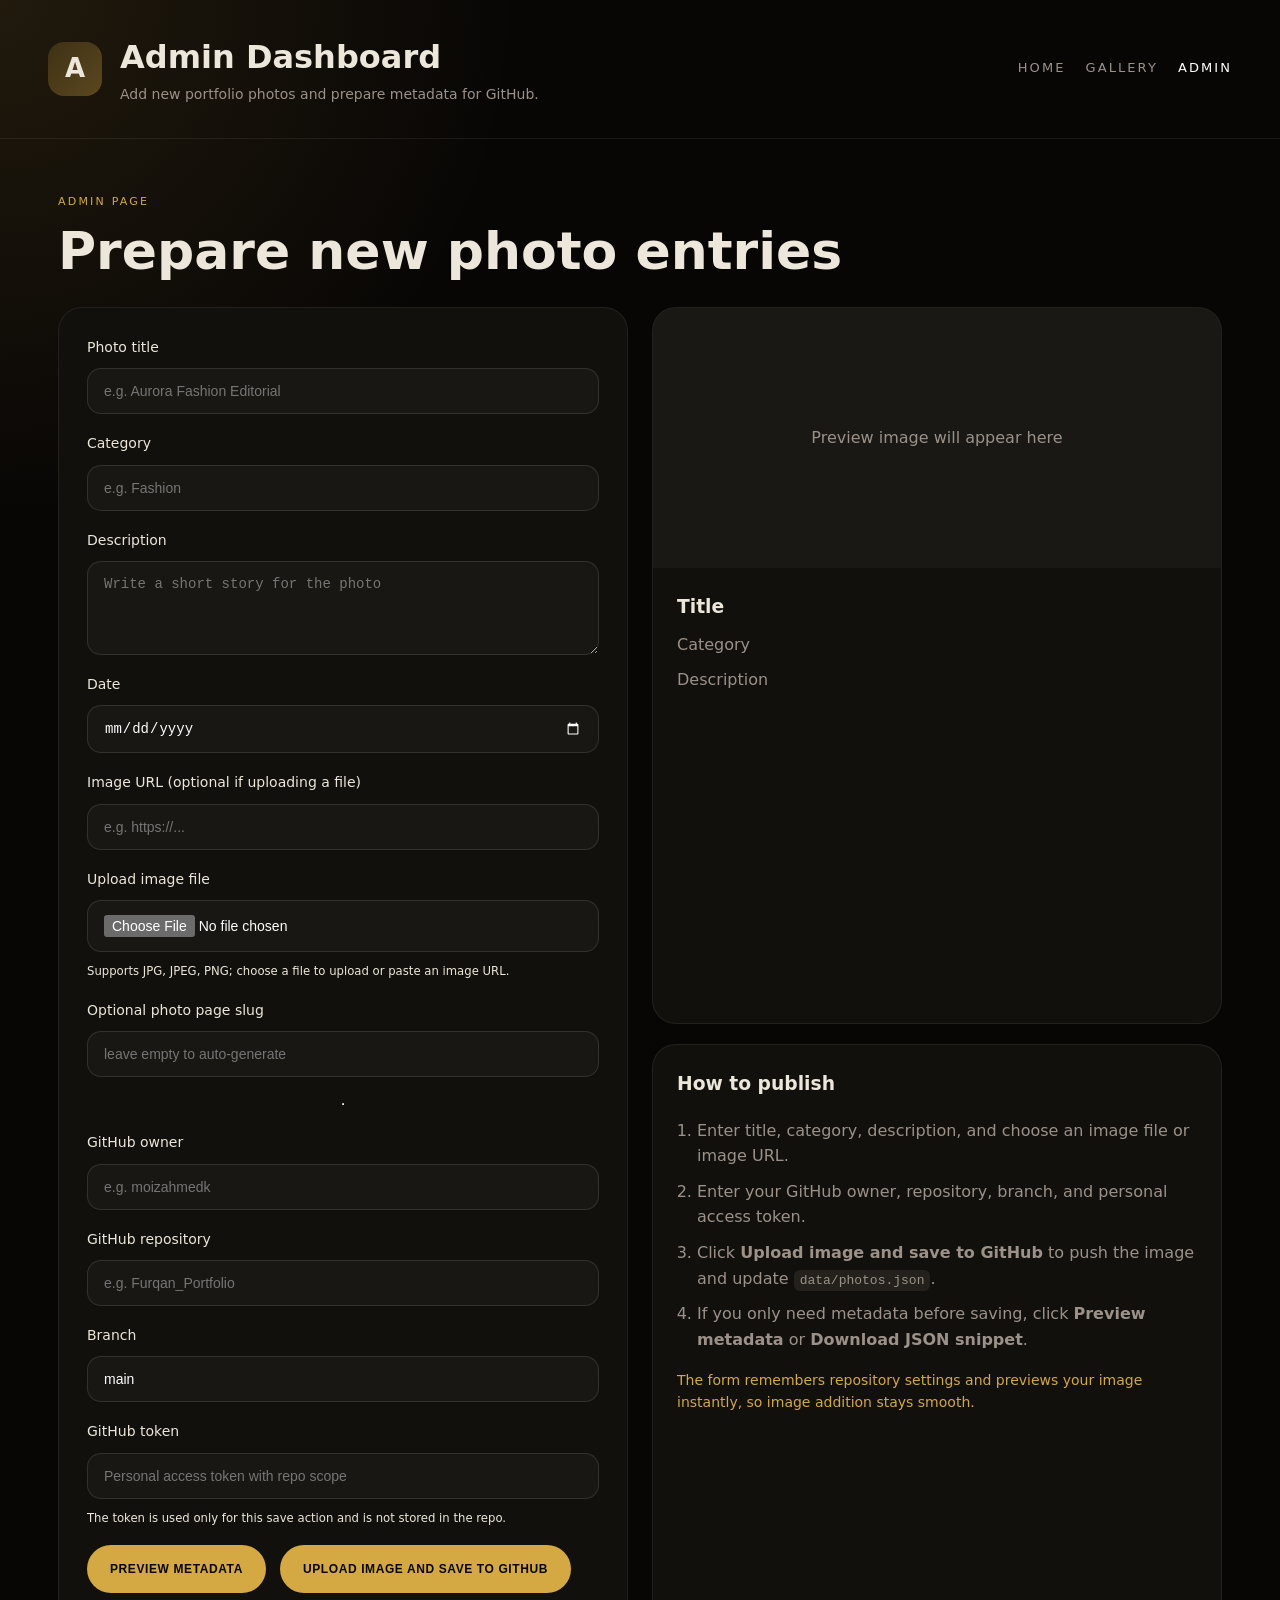
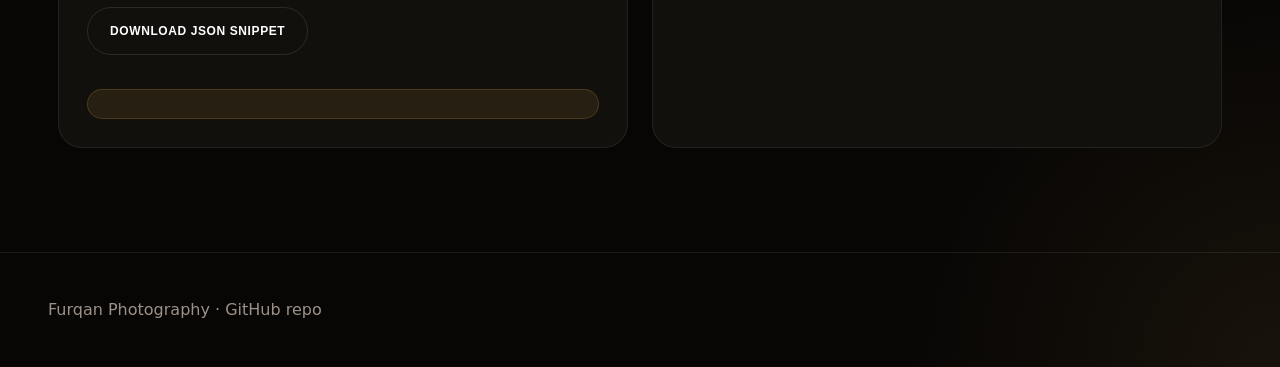
<file: admin.html>
<!DOCTYPE html>
<html lang="en">
<head>
  <meta charset="UTF-8">
  <meta name="viewport" content="width=device-width, initial-scale=1.0">
  <title>Admin · Furqan Photography</title>
  <link rel="stylesheet" href="assets/css/style.css">
</head>
<body>
  <header class="site-header">
    <div class="brand">
      <span class="brand-mark">A</span>
      <div>
        <h1>Admin Dashboard</h1>
        <p>Add new portfolio photos and prepare metadata for GitHub.</p>
      </div>
    </div>
    <nav class="site-nav">
      <a href="index.html">Home</a>
      <a href="gallery.html">Gallery</a>
      <a href="admin.html" class="active">Admin</a>
    </nav>
  </header>

  <main>
    <section class="section-block admin-block">
      <div class="section-header">
        <span class="eyebrow">Admin Page</span>
        <h2>Prepare new photo entries</h2>
      </div>

      <div class="admin-grid">
        <form id="photo-form" class="admin-form">
          <label>
            Photo title
            <input type="text" id="title" required placeholder="e.g. Aurora Fashion Editorial">
          </label>
          <label>
            Category
            <input type="text" id="category" required placeholder="e.g. Fashion">
          </label>
          <label>
            Description
            <textarea id="description" rows="4" placeholder="Write a short story for the photo"></textarea>
          </label>
          <label>
            Date
            <input type="date" id="date">
          </label>
          <label>
            Image URL (optional if uploading a file)
            <input type="url" id="image" placeholder="e.g. https://...">
          </label>
          <label>
            Upload image file
            <input type="file" id="image-file" accept=".png,.jpg,.jpeg">
            <small>Supports JPG, JPEG, PNG; choose a file to upload or paste an image URL.</small>
          </label>
          <label>
            Optional photo page slug
            <input type="text" id="slug" placeholder="leave empty to auto-generate">
          </label>
          <hr>
          <label>
            GitHub owner
            <input type="text" id="github-owner" placeholder="e.g. moizahmedk">
          </label>
          <label>
            GitHub repository
            <input type="text" id="github-repo" placeholder="e.g. Furqan_Portfolio">
          </label>
          <label>
            Branch
            <input type="text" id="github-branch" value="main" placeholder="main">
          </label>
          <label>
            GitHub token
            <input type="password" id="github-token" autocomplete="off" placeholder="Personal access token with repo scope">
            <small>The token is used only for this save action and is not stored in the repo.</small>
          </label>
          <div class="admin-actions">
            <button type="submit" class="btn btn-primary">Preview metadata</button>
            <button type="button" id="save-github" class="btn btn-primary">Upload image and save to GitHub</button>
            <button type="button" id="download-json" class="btn btn-secondary">Download JSON snippet</button>
          </div>
          <div id="save-status" class="save-status"></div>
        </form>

        <div class="admin-preview">
          <div class="preview-card" id="preview-card">
            <div class="preview-image" id="preview-image">Preview image will appear here</div>
            <div class="preview-details">
              <h3 id="preview-title">Title</h3>
              <p id="preview-category">Category</p>
              <p id="preview-description">Description</p>
            </div>
          </div>
          <div class="admin-notes">
            <h3>How to publish</h3>
            <ol>
              <li>Enter title, category, description, and choose an image file or image URL.</li>
              <li>Enter your GitHub owner, repository, branch, and personal access token.</li>
              <li>Click <strong>Upload image and save to GitHub</strong> to push the image and update <code>data/photos.json</code>.</li>
              <li>If you only need metadata before saving, click <strong>Preview metadata</strong> or <strong>Download JSON snippet</strong>.</li>
            </ol>
            <p class="note">The form remembers repository settings and previews your image instantly, so image addition stays smooth.</p>
          </div>
        </div>
      </div>
    </section>
  </main>

  <footer class="site-footer">
    <p>Furqan Photography · <a href="https://github.com/moizahmedk/Furqan_Portfolio" target="_blank">GitHub repo</a></p>
  </footer>

  <script src="assets/js/admin.js"></script>
</body>
</html>
</file>
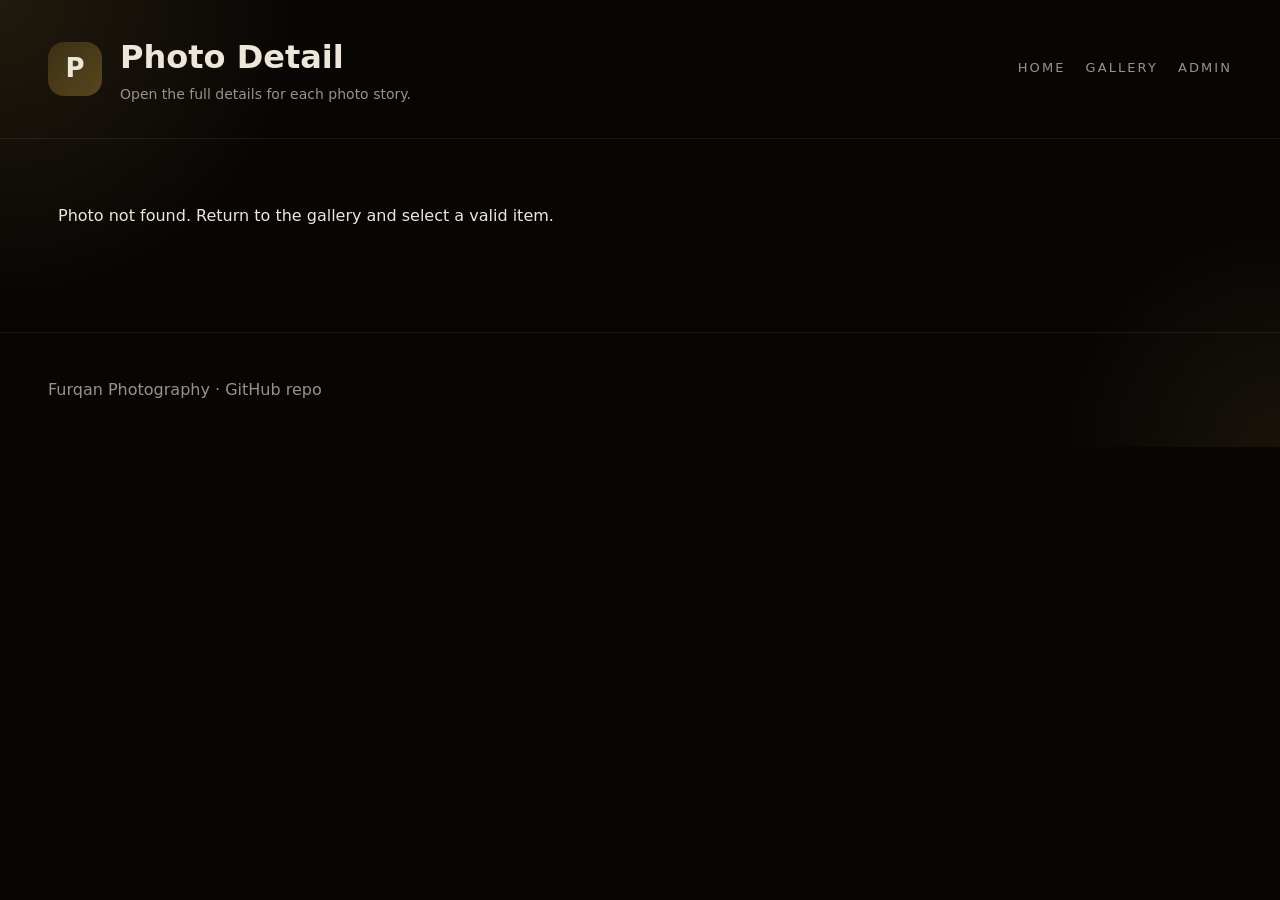
<file: photo.html>
<!DOCTYPE html>
<html lang="en">
<head>
  <meta charset="UTF-8">
  <meta name="viewport" content="width=device-width, initial-scale=1.0">
  <title>Photo Detail · Furqan Photography</title>
  <link rel="stylesheet" href="assets/css/style.css">
</head>
<body>
  <header class="site-header">
    <div class="brand">
      <span class="brand-mark">P</span>
      <div>
        <h1>Photo Detail</h1>
        <p>Open the full details for each photo story.</p>
      </div>
    </div>
    <nav class="site-nav">
      <a href="index.html">Home</a>
      <a href="gallery.html">Gallery</a>
      <a href="admin.html">Admin</a>
    </nav>
  </header>

  <main>
    <section class="section-block detail-block">
      <div id="photo-detail" class="photo-detail"></div>
    </section>
  </main>

  <footer class="site-footer">
    <p>Furqan Photography · <a href="https://github.com/moizahmedk/Furqan_Portfolio" target="_blank">GitHub repo</a></p>
  </footer>

  <script src="assets/js/photo.js"></script>
</body>
</html>
</file>
<file: assets/css/style.css>
:root {
  color-scheme: dark;
  font-family: Inter, system-ui, -apple-system, BlinkMacSystemFont, "Segoe UI", sans-serif;
  background: #080605;
  color: #ece7da;
  --surface: #12100d;
  --surface-2: #1d1a17;
  --border: rgba(236,231,218,.08);
  --gold: #d4a843;
  --muted: #9b9188;
  --success: #2bbc8a;
}

* {
  box-sizing: border-box;
}

html, body {
  margin: 0;
  min-height: 100%;
}

body {
  background: radial-gradient(circle at top left, rgba(212,168,67,.12), transparent 22%),
              radial-gradient(circle at bottom right, rgba(212,168,67,.08), transparent 16%),
              #080605;
  line-height: 1.6;
}

a {
  color: inherit;
  text-decoration: none;
}

img {
  max-width: 100%;
  display: block;
}

.site-header {
  display: flex;
  justify-content: space-between;
  align-items: center;
  gap: 24px;
  padding: 32px 48px;
  border-bottom: 1px solid rgba(236,231,218,.08);
}

.brand {
  display: flex;
  align-items: center;
  gap: 18px;
}

.brand-mark {
  display: inline-flex;
  align-items: center;
  justify-content: center;
  width: 54px;
  height: 54px;
  border-radius: 16px;
  background: linear-gradient(135deg, rgba(212,168,67,.18), rgba(212,168,67,.35));
  font-size: 26px;
  font-weight: 700;
}

.brand h1,
.brand p {
  margin: 0;
}

.brand h1 {
  font-size: clamp(22px, 2.5vw, 32px);
}

.brand p {
  color: var(--muted);
  font-size: 14px;
}

.site-nav {
  display: flex;
  gap: 20px;
  flex-wrap: wrap;
}

.site-nav a {
  color: var(--muted);
  font-size: 13px;
  letter-spacing: .16em;
  text-transform: uppercase;
  padding: 10px 0;
}

.site-nav a.active,
.site-nav a:hover {
  color: #fff;
}

main {
  padding: 48px;
  max-width: 1260px;
  margin: 0 auto;
}

.section-header {
  margin-bottom: 28px;
}

.eyebrow {
  display: inline-flex;
  align-items: center;
  gap: 10px;
  text-transform: uppercase;
  color: var(--gold);
  letter-spacing: .2em;
  font-size: 11px;
}

.section-header h2 {
  margin: 12px 0 0;
  font-size: clamp(32px, 4.5vw, 52px);
  line-height: 1.05;
}

.hero {
  display: grid;
  grid-template-columns: 1.1fr .9fr;
  gap: 40px;
  align-items: center;
  margin-bottom: 48px;
}

.hero-copy {
  max-width: 640px;
}

.hero-copy h2 {
  font-size: clamp(40px, 5vw, 66px);
  margin: 20px 0 20px;
  line-height: 1.03;
}

.hero-copy p {
  color: var(--muted);
  max-width: 620px;
}

.hero-actions {
  display: flex;
  gap: 16px;
  flex-wrap: wrap;
  margin-top: 28px;
}

.btn {
  display: inline-flex;
  align-items: center;
  justify-content: center;
  min-width: 160px;
  padding: 16px 22px;
  border-radius: 999px;
  border: 1px solid transparent;
  font-weight: 600;
  letter-spacing: .05em;
  text-transform: uppercase;
  font-size: 12px;
  transition: transform .2s, background .2s, color .2s;
}

.btn:hover {
  transform: translateY(-1px);
}

.btn-primary {
  background: var(--gold);
  color: #080605;
}

.btn-secondary {
  background: transparent;
  border-color: rgba(236,231,218,.12);
  color: #fff;
}

.hero-preview {
  min-height: 420px;
  border-radius: 28px;
  background: rgba(255,255,255,.03);
  border: 1px solid rgba(236,231,218,.08);
  overflow: hidden;
}

.section-block {
  margin-bottom: 56px;
}

.card-grid {
  display: grid;
  grid-template-columns: repeat(3, minmax(0, 1fr));
  gap: 24px;
}

.card {
  background: var(--surface);
  border: 1px solid rgba(236,231,218,.08);
  border-radius: 24px;
  overflow: hidden;
  display: flex;
  flex-direction: column;
  min-height: 420px;
}

.card img {
  height: 260px;
  object-fit: cover;
}

.detail-card {
  display: grid;
  grid-template-columns: minmax(0, 1fr);
  gap: 32px;
  background: var(--surface);
  border: 1px solid rgba(236,231,218,.08);
  border-radius: 28px;
  overflow: hidden;
}

.detail-card img {
  width: 100%;
  min-height: 420px;
  object-fit: cover;
}

.detail-card .card-body {
  padding: 32px;
}

.detail-card .card-body h2 {
  margin: 0 0 18px;
  font-size: clamp(34px, 4vw, 48px);
}

.detail-card .card-body p {
  line-height: 1.9;
  color: var(--muted);
}

@media (min-width: 900px) {
  .detail-card {
    grid-template-columns: 1.3fr 1fr;
  }
}

.card-body {
  padding: 24px;
  display: flex;
  flex-direction: column;
  gap: 14px;
}

.card-body h3 {
  margin: 0;
  font-size: 20px;
}

.card-body p {
  margin: 0;
  color: var(--muted);
  flex: 1;
}

.card-footer {
  display: flex;
  justify-content: space-between;
  align-items: center;
  gap: 12px;
}

.card-footer span {
  color: var(--gold);
  font-size: 12px;
  text-transform: uppercase;
  letter-spacing: .14em;
}

.card-footer a {
  color: #fff;
  font-size: 12px;
  text-decoration: none;
}

.about-block p {
  max-width: 760px;
  color: var(--muted);
}

.about-list {
  margin: 24px 0 0;
  padding-left: 20px;
  color: var(--muted);
}

.about-list li {
  margin-bottom: 10px;
}

.site-footer {
  padding: 28px 48px;
  border-top: 1px solid rgba(236,231,218,.08);
  display: flex;
  justify-content: space-between;
  align-items: center;
  color: var(--muted);
}

.admin-block .admin-grid {
  display: grid;
  grid-template-columns: 1fr 1fr;
  gap: 24px;
}

.admin-form {
  display: grid;
  gap: 18px;
  background: var(--surface);
  padding: 28px;
  border: 1px solid rgba(236,231,218,.08);
  border-radius: 24px;
}

.admin-form label {
  display: grid;
  gap: 10px;
  font-size: 14px;
}

.admin-form input,
.admin-form textarea {
  width: 100%;
  border: 1px solid rgba(236,231,218,.12);
  border-radius: 14px;
  background: rgba(255,255,255,.03);
  color: #fff;
  padding: 14px 16px;
  font-size: 14px;
}

.admin-actions {
  display: flex;
  gap: 14px;
  flex-wrap: wrap;
}

.admin-preview {
  display: grid;
  gap: 20px;
}

.preview-card {
  background: var(--surface);
  border: 1px solid rgba(236,231,218,.08);
  border-radius: 24px;
  overflow: hidden;
}

.preview-image {
  min-height: 260px;
  display: grid;
  place-items: center;
  background: rgba(255,255,255,.03);
  color: var(--muted);
  text-align: center;
  padding: 20px;
}

.preview-details {
  padding: 24px;
}

.preview-details h3 {
  margin: 0 0 10px;
}

.preview-details p {
  margin: 0 0 10px;
  color: var(--muted);
}

.admin-notes {
  background: var(--surface);
  border: 1px solid rgba(236,231,218,.08);
  border-radius: 24px;
  padding: 24px;
}

.admin-notes h3 {
  margin-top: 0;
}

.admin-notes ol {
  margin: 16px 0 0;
  padding-left: 20px;
  color: var(--muted);
}

.admin-notes li {
  margin-bottom: 10px;
}

.admin-notes .note {
  margin-top: 16px;
  color: var(--gold);
  font-size: 14px;
}

.save-status {
  margin-top: 16px;
  font-size: 14px;
  color: #fff;
  padding: 14px 16px;
  border-radius: 16px;
  background: rgba(212,168,67,.1);
  border: 1px solid rgba(212,168,67,.2);
}

.save-status.error {
  background: rgba(255,94,87,.12);
  border-color: rgba(255,94,87,.3);
  color: #ffb3b0;
}

.save-status.success {
  background: rgba(46,185,131,.12);
  border-color: rgba(46,185,131,.3);
  color: #c7ffdf;
}

code {
  background: rgba(236,231,218,.08);
  padding: 3px 6px;
  border-radius: 6px;
}

@media (max-width: 980px) {
  .hero,
  .admin-block .admin-grid,
  .card-grid {
    grid-template-columns: 1fr;
  }

  .site-header,
  .site-footer {
    padding: 24px;
  }
}

@media (max-width: 640px) {
  .site-nav {
    justify-content: flex-start;
  }

  .site-header {
    flex-direction: column;
    align-items: flex-start;
  }

  .hero-copy h2 {
    font-size: 36px;
  }
}
</file>
